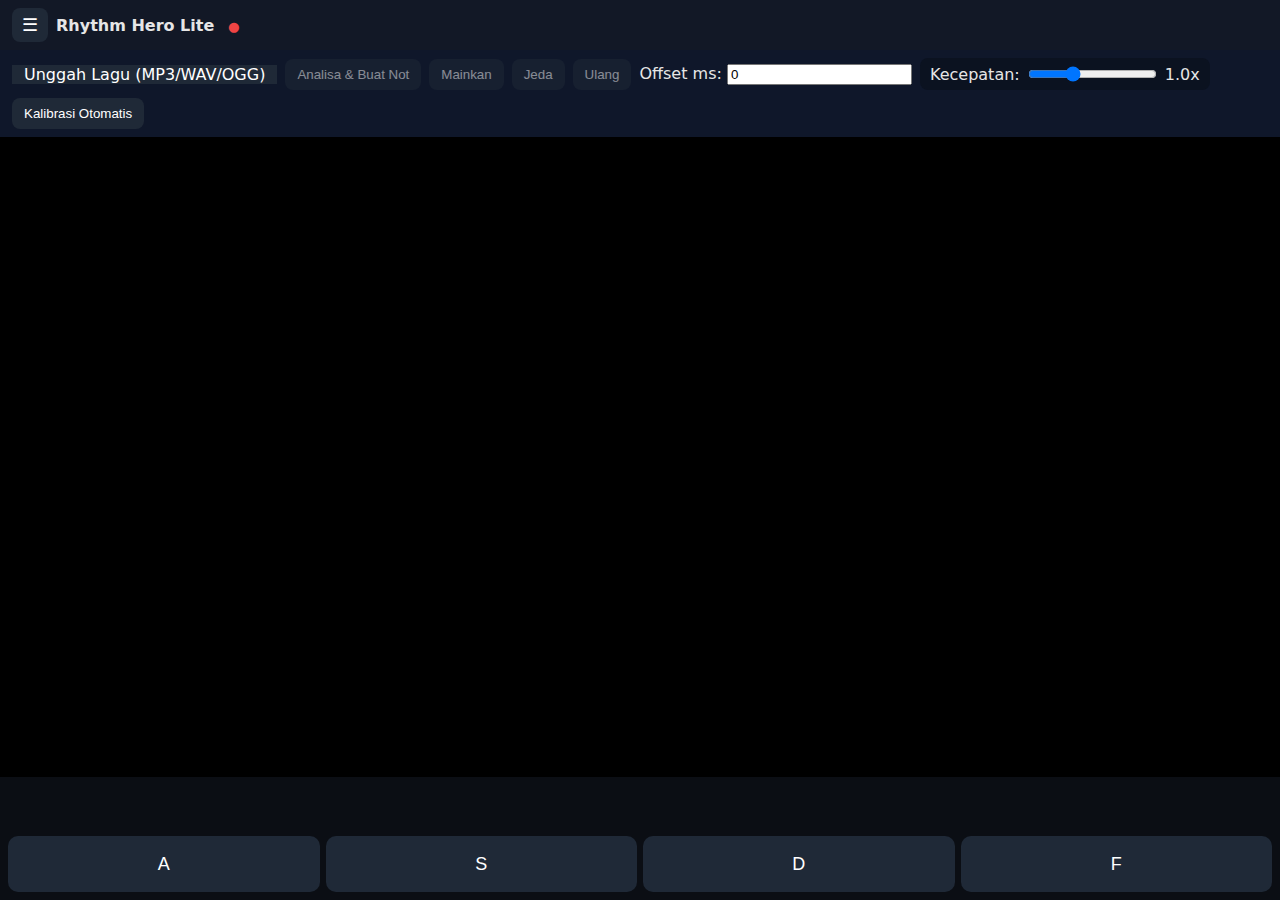
<file: index.html>
<!doctype html>
<html lang="id">
<head>
  <meta charset="utf-8">
  <meta name="viewport" content="width=device-width, initial-scale=1, user-scalable=no">
  <title>Rhythm Hero Lite</title>
  <link rel="manifest" href="manifest.json">
  <meta name="theme-color" content="#0b0e14">
  <link rel="stylesheet" href="style.css">
</head>
<body>
  <header id="topbar">
    <button id="togglePanel" aria-label="Toggle Panel">☰</button>
    <h1>Rhythm Hero Lite <small id="statusDot" class="st-bad">●</small><small id="fileName"></small></h1>
  </header>

  <section id="panel" class="open">
    <div class="controls">
      <label class="file">
        <input type="file" id="fileInput" accept=".mp3,.wav,.ogg,audio/mpeg,audio/*">
        <span>Unggah Lagu (MP3/WAV/OGG)</span>
      </label>
      <button id="analyzeBtn" disabled>Analisa & Buat Not</button>
      <button id="playBtn" disabled>Mainkan</button>
      <button id="pauseBtn" disabled>Jeda</button>
      <button id="restartBtn" disabled>Ulang</button>
      <label class="latency">
        Offset ms:
        <input type="number" id="latencyInput" value="0" step="5">
      </label>
      <label class="speed">
        Kecepatan:
        <input type="range" id="speedInput" min="0.6" max="1.8" step="0.05" value="1.0">
        <span id="speedVal">1.0x</span>
      </label>
      <button id="calibrateBtn">Kalibrasi Otomatis</button>
    </div>
  </section>

  <canvas id="game"></canvas>

  <div id="touchLanes">
    <button data-lane="0">A</button>
    <button data-lane="1">S</button>
    <button data-lane="2">D</button>
    <button data-lane="3">F</button>
  </div>

  <script>
    if ('serviceWorker' in navigator) {
      window.addEventListener('load', () => navigator.serviceWorker.register('sw.js'));
    }
  </script>
  <script src="main.js"></script>
</body>
</html>
</file>
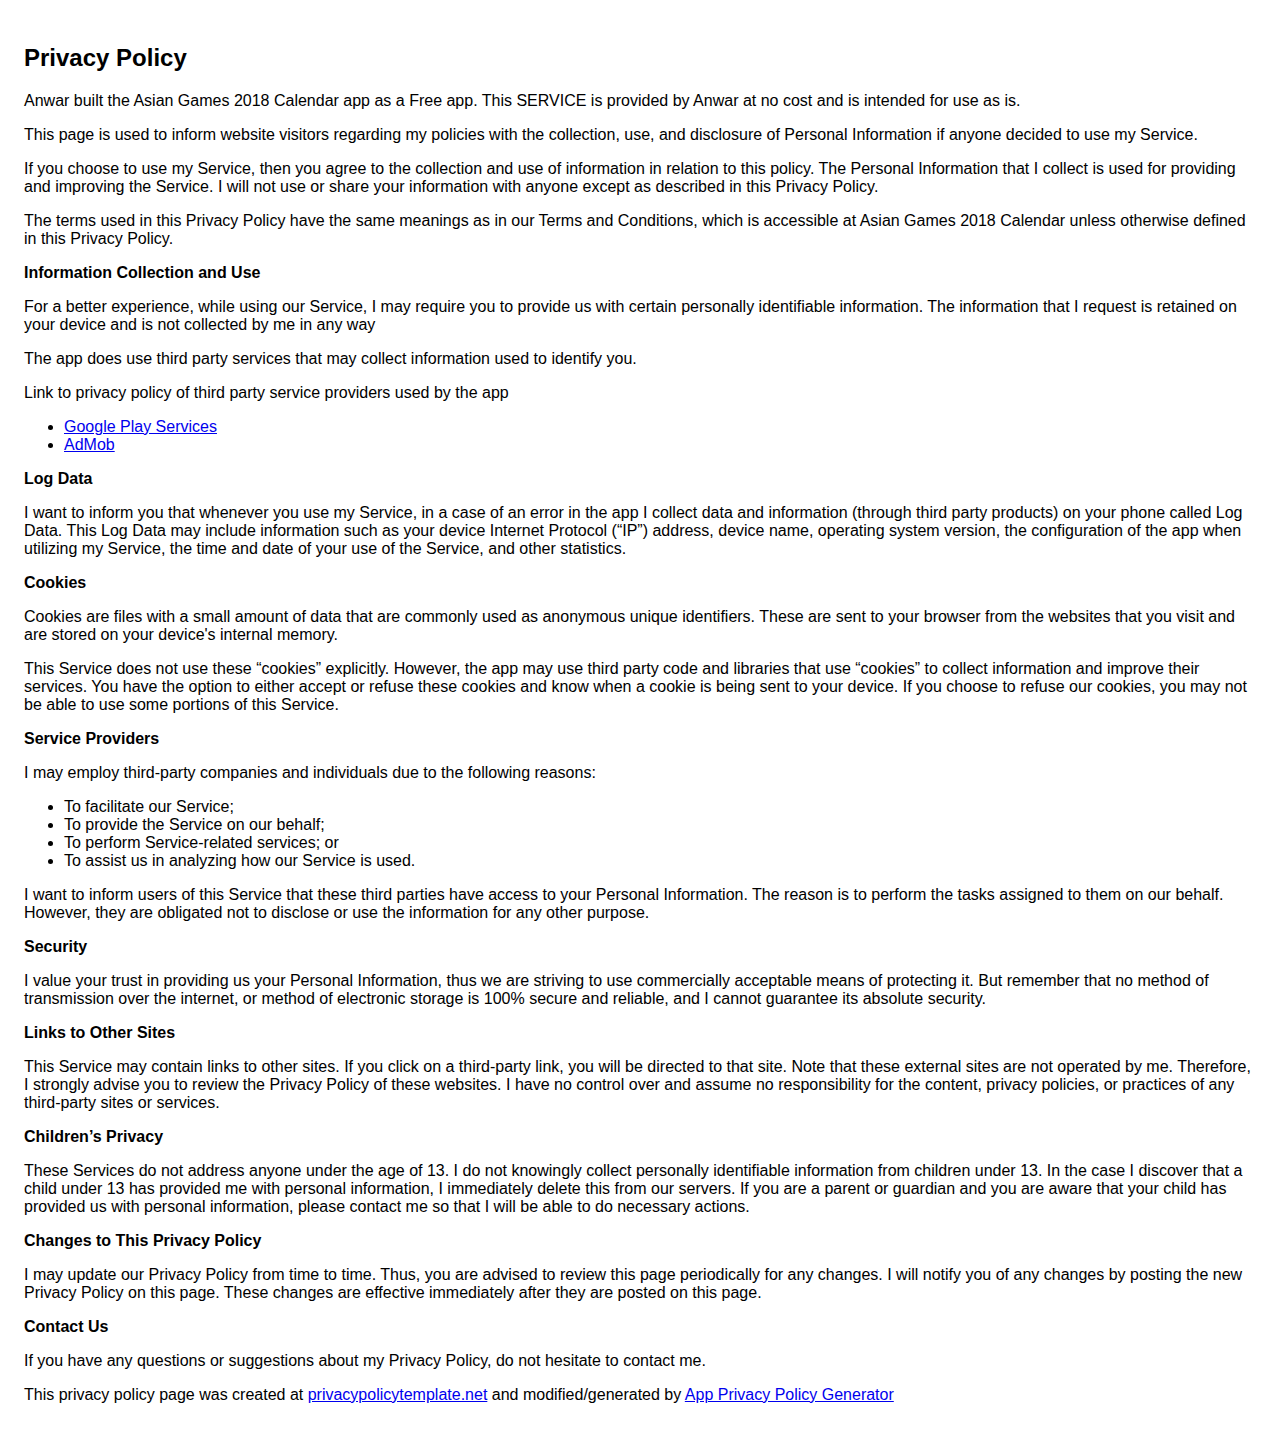
<file: asian-games-2018-calendar.html>
<!DOCTYPE html><html> <head> <meta charset="utf-8"> <meta name="viewport" content="width=device-width"> <title>Privacy Policy</title> <style>body{font-family: "Helvetica Neue", Helvetica, Arial, sans-serif; padding:1em;}</style></head> <body><h2>Privacy Policy</h2> <p> Anwar built the Asian Games 2018 Calendar app as a Free app. This SERVICE is provided by Anwar at no cost and is intended for use as is.
                  </p> <p>This page is used to inform website visitors regarding my policies with the collection, use, and
                    disclosure of Personal Information if anyone decided to use my Service.
                  </p> <p>If you choose to use my Service, then you agree to the collection and use of information in relation
                    to this policy. The Personal Information that I collect is used for providing and improving the
                    Service. I will not use or share your information with anyone except as described
                    in this Privacy Policy.
                  </p> <p>The terms used in this Privacy Policy have the same meanings as in our Terms and Conditions, which is accessible
                    at Asian Games 2018 Calendar unless otherwise defined in this Privacy Policy.
                  </p> <p><strong>Information Collection and Use</strong></p> <p>For a better experience, while using our Service, I may require you to provide us with certain
                    personally identifiable information. The information that I request is retained on your device and is not collected by me in any way
                  </p> <p>The app does use third party services that may collect information used to identify you.</p> <div><p>Link to privacy policy of third party service providers used by the app</p> <ul><li><a href="https://www.google.com/policies/privacy/" target="_blank">Google Play Services</a></li> <li><a href="https://support.google.com/admob/answer/6128543?hl=en" target="_blank">AdMob</a></li> <!----> <!----> <!----> <!----></ul></div> <p><strong>Log Data</strong></p> <p> I want to inform you that whenever you use my Service, in a case of an
                    error in the app I collect data and information (through third party products) on your phone
                    called Log Data. This Log Data may include information such as your device Internet Protocol (“IP”) address,
                    device name, operating system version, the configuration of the app when utilizing my Service,
                    the time and date of your use of the Service, and other statistics.
                  </p> <p><strong>Cookies</strong></p> <p>Cookies are files with a small amount of data that are commonly used as anonymous unique identifiers. These
                    are sent to your browser from the websites that you visit and are stored on your device's internal memory.
                  </p> <p>This Service does not use these “cookies” explicitly. However, the app may use third party code and libraries
                    that use “cookies” to collect information and improve their services. You have the option to either
                    accept or refuse these cookies and know when a cookie is being sent to your device. If you choose to
                    refuse our cookies, you may not be able to use some portions of this Service.
                  </p> <p><strong>Service Providers</strong></p> <p> I may employ third-party companies and individuals due to the following reasons:</p> <ul><li>To facilitate our Service;</li> <li>To provide the Service on our behalf;</li> <li>To perform Service-related services; or</li> <li>To assist us in analyzing how our Service is used.</li></ul> <p> I want to inform users of this Service that these third parties have access to your
                    Personal Information. The reason is to perform the tasks assigned to them on our behalf. However, they
                    are obligated not to disclose or use the information for any other purpose.
                  </p> <p><strong>Security</strong></p> <p> I value your trust in providing us your Personal Information, thus we are striving
                    to use commercially acceptable means of protecting it. But remember that no method of transmission over
                    the internet, or method of electronic storage is 100% secure and reliable, and I cannot guarantee
                    its absolute security.
                  </p> <p><strong>Links to Other Sites</strong></p> <p>This Service may contain links to other sites. If you click on a third-party link, you will be directed
                    to that site. Note that these external sites are not operated by me. Therefore, I strongly
                    advise you to review the Privacy Policy of these websites. I have no control over
                    and assume no responsibility for the content, privacy policies, or practices of any third-party sites
                    or services.
                  </p> <p><strong>Children’s Privacy</strong></p> <p>These Services do not address anyone under the age of 13. I do not knowingly collect
                    personally identifiable information from children under 13. In the case I discover that a child
                    under 13 has provided me with personal information, I immediately delete this from
                    our servers. If you are a parent or guardian and you are aware that your child has provided us with personal
                    information, please contact me so that I will be able to do necessary actions.
                  </p> <p><strong>Changes to This Privacy Policy</strong></p> <p> I may update our Privacy Policy from time to time. Thus, you are advised to review
                    this page periodically for any changes. I will notify you of any changes by posting
                    the new Privacy Policy on this page. These changes are effective immediately after they are posted on
                    this page.
                  </p> <p><strong>Contact Us</strong></p> <p>If you have any questions or suggestions about my Privacy Policy, do not hesitate to contact
                    me.
                  </p> <p>This privacy policy page was created at <a href="https://privacypolicytemplate.net" target="_blank">privacypolicytemplate.net</a>                    and modified/generated by <a href="https://app-privacy-policy-generator.firebaseapp.com/" target="_blank">App Privacy Policy Generator</a></p></body></html>
</file>
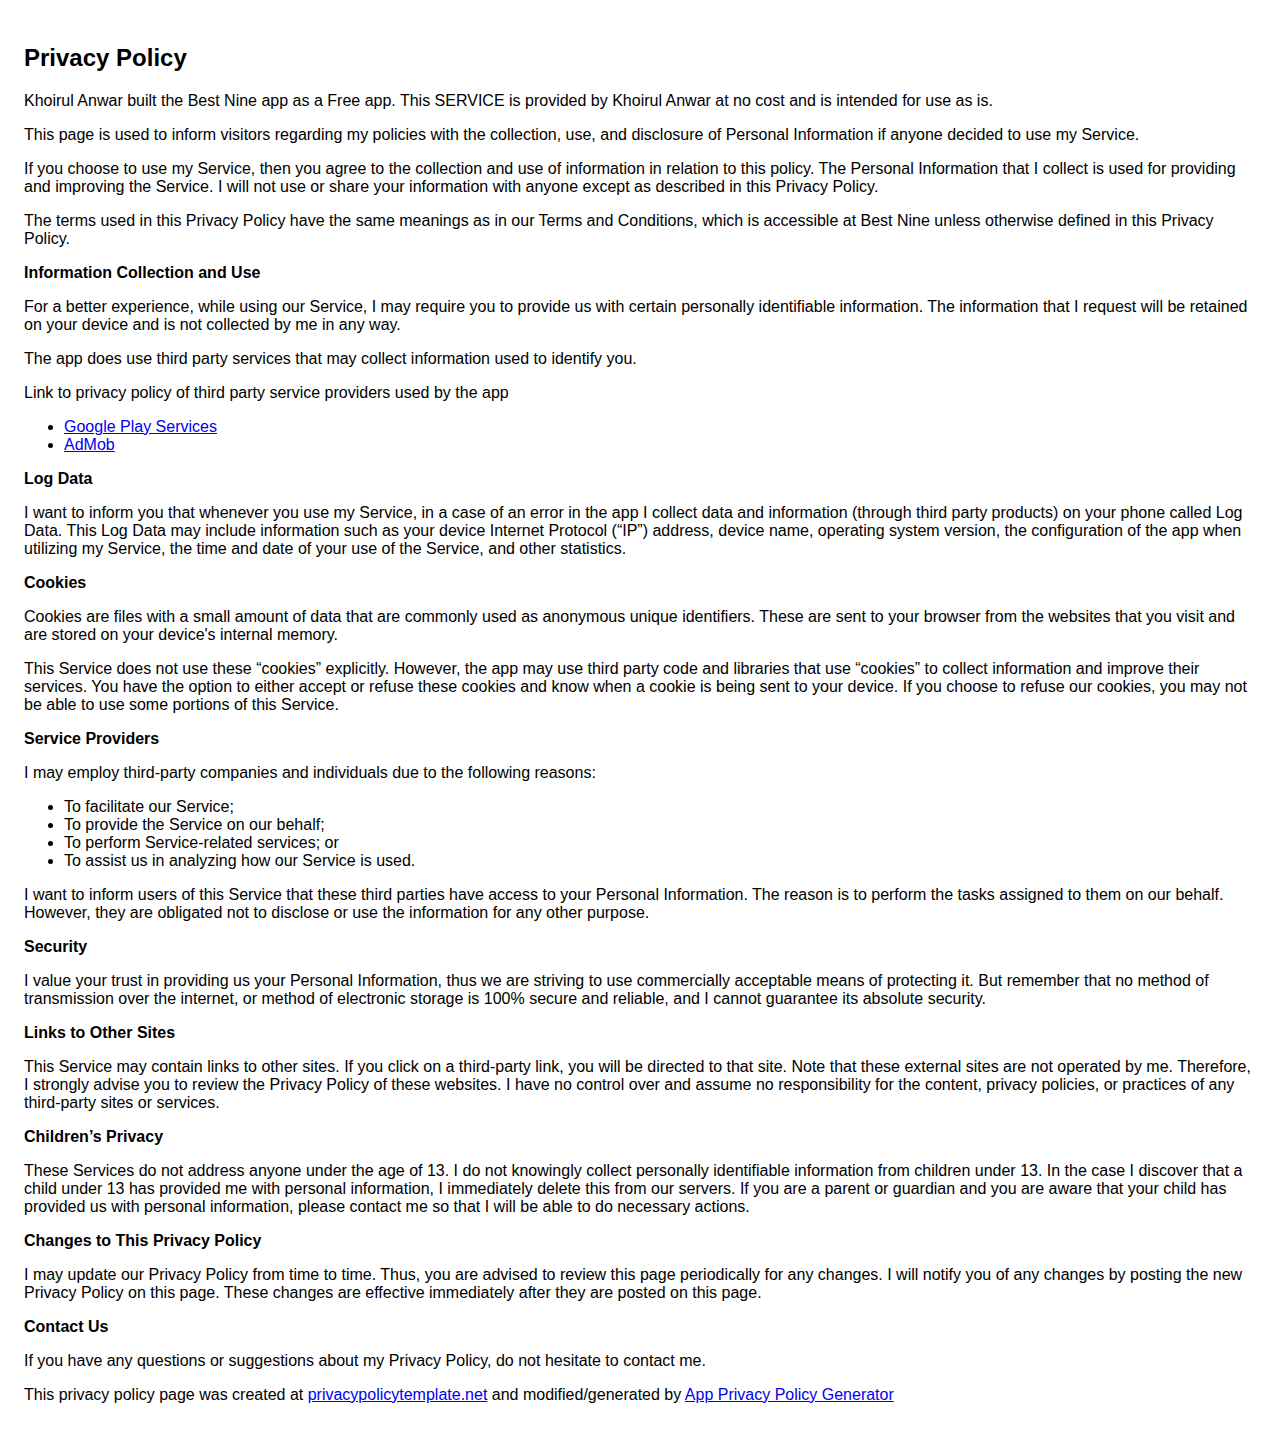
<file: best-nine.html>
<!DOCTYPE html>
    <html>
    <head>
      <meta charset='utf-8'>
      <meta name='viewport' content='width=device-width'>
      <title>Privacy Policy</title>
      <style> body { font-family: 'Helvetica Neue', Helvetica, Arial, sans-serif; padding:1em; } </style>
    </head>
    <body>
    <h2>Privacy Policy</h2> <p> Khoirul Anwar built the Best Nine app as a Free app. This SERVICE is provided by
                    Khoirul Anwar at no cost and is intended for use as is.
                  </p> <p>This page is used to inform visitors regarding my policies with the collection, use, and disclosure
                    of Personal Information if anyone decided to use my Service.
                  </p> <p>If you choose to use my Service, then you agree to the collection and use of information in
                    relation to this policy. The Personal Information that I collect is used for providing and improving
                    the Service. I will not use or share your information with anyone except as described
                    in this Privacy Policy.
                  </p> <p>The terms used in this Privacy Policy have the same meanings as in our Terms and Conditions, which is
                    accessible at Best Nine unless otherwise defined in this Privacy Policy.
                  </p> <p><strong>Information Collection and Use</strong></p> <p>For a better experience, while using our Service, I may require you to provide us with certain
                    personally identifiable information. The information that I request will be retained on your device and is not collected by me in any way.
                  </p> <p>The app does use third party services that may collect information used to identify you.</p> <div><p>Link to privacy policy of third party service providers used by the app</p> <ul><li><a href="https://www.google.com/policies/privacy/" target="_blank">Google Play Services</a></li><li><a href="https://support.google.com/admob/answer/6128543?hl=en" target="_blank">AdMob</a></li><!----><!----><!----><!----><!----><!----></ul></div> <p><strong>Log Data</strong></p> <p> I want to inform you that whenever you use my Service, in a case of
                    an error in the app I collect data and information (through third party products) on your phone
                    called Log Data. This Log Data may include information such as your device Internet Protocol (“IP”) address,
                    device name, operating system version, the configuration of the app when utilizing my Service,
                    the time and date of your use of the Service, and other statistics.
                  </p> <p><strong>Cookies</strong></p> <p>Cookies are files with a small amount of data that are commonly used as anonymous unique identifiers.
                    These are sent to your browser from the websites that you visit and are stored on your device's internal
                    memory.
                  </p> <p>This Service does not use these “cookies” explicitly. However, the app may use third party code and
                    libraries that use “cookies” to collect information and improve their services. You have the option to
                    either accept or refuse these cookies and know when a cookie is being sent to your device. If you choose
                    to refuse our cookies, you may not be able to use some portions of this Service.
                  </p> <p><strong>Service Providers</strong></p> <p> I may employ third-party companies and individuals due to the following reasons:</p> <ul><li>To facilitate our Service;</li> <li>To provide the Service on our behalf;</li> <li>To perform Service-related services; or</li> <li>To assist us in analyzing how our Service is used.</li></ul> <p> I want to inform users of this Service that these third parties have access to
                    your Personal Information. The reason is to perform the tasks assigned to them on our behalf. However,
                    they are obligated not to disclose or use the information for any other purpose.
                  </p> <p><strong>Security</strong></p> <p> I value your trust in providing us your Personal Information, thus we are striving
                    to use commercially acceptable means of protecting it. But remember that no method of transmission over
                    the internet, or method of electronic storage is 100% secure and reliable, and I cannot guarantee
                    its absolute security.
                  </p> <p><strong>Links to Other Sites</strong></p> <p>This Service may contain links to other sites. If you click on a third-party link, you will be directed
                    to that site. Note that these external sites are not operated by me. Therefore, I strongly
                    advise you to review the Privacy Policy of these websites. I have no control over
                    and assume no responsibility for the content, privacy policies, or practices of any third-party sites
                    or services.
                  </p> <p><strong>Children’s Privacy</strong></p> <p>These Services do not address anyone under the age of 13. I do not knowingly collect
                    personally identifiable information from children under 13. In the case I discover that a child
                    under 13 has provided me with personal information, I immediately delete this from
                    our servers. If you are a parent or guardian and you are aware that your child has provided us with personal
                    information, please contact me so that I will be able to do necessary actions.
                  </p> <p><strong>Changes to This Privacy Policy</strong></p> <p> I may update our Privacy Policy from time to time. Thus, you are advised to review
                    this page periodically for any changes. I will notify you of any changes by posting
                    the new Privacy Policy on this page. These changes are effective immediately after they are posted on
                    this page.
                  </p> <p><strong>Contact Us</strong></p> <p>If you have any questions or suggestions about my Privacy Policy, do not hesitate to contact
                    me.
                  </p> <p>This privacy policy page was created at <a href="https://privacypolicytemplate.net" target="_blank">privacypolicytemplate.net</a>
                    and modified/generated by <a href="https://app-privacy-policy-generator.firebaseapp.com/" target="_blank">App
                      Privacy Policy Generator</a></p>
    </body>
    </html>
</file>
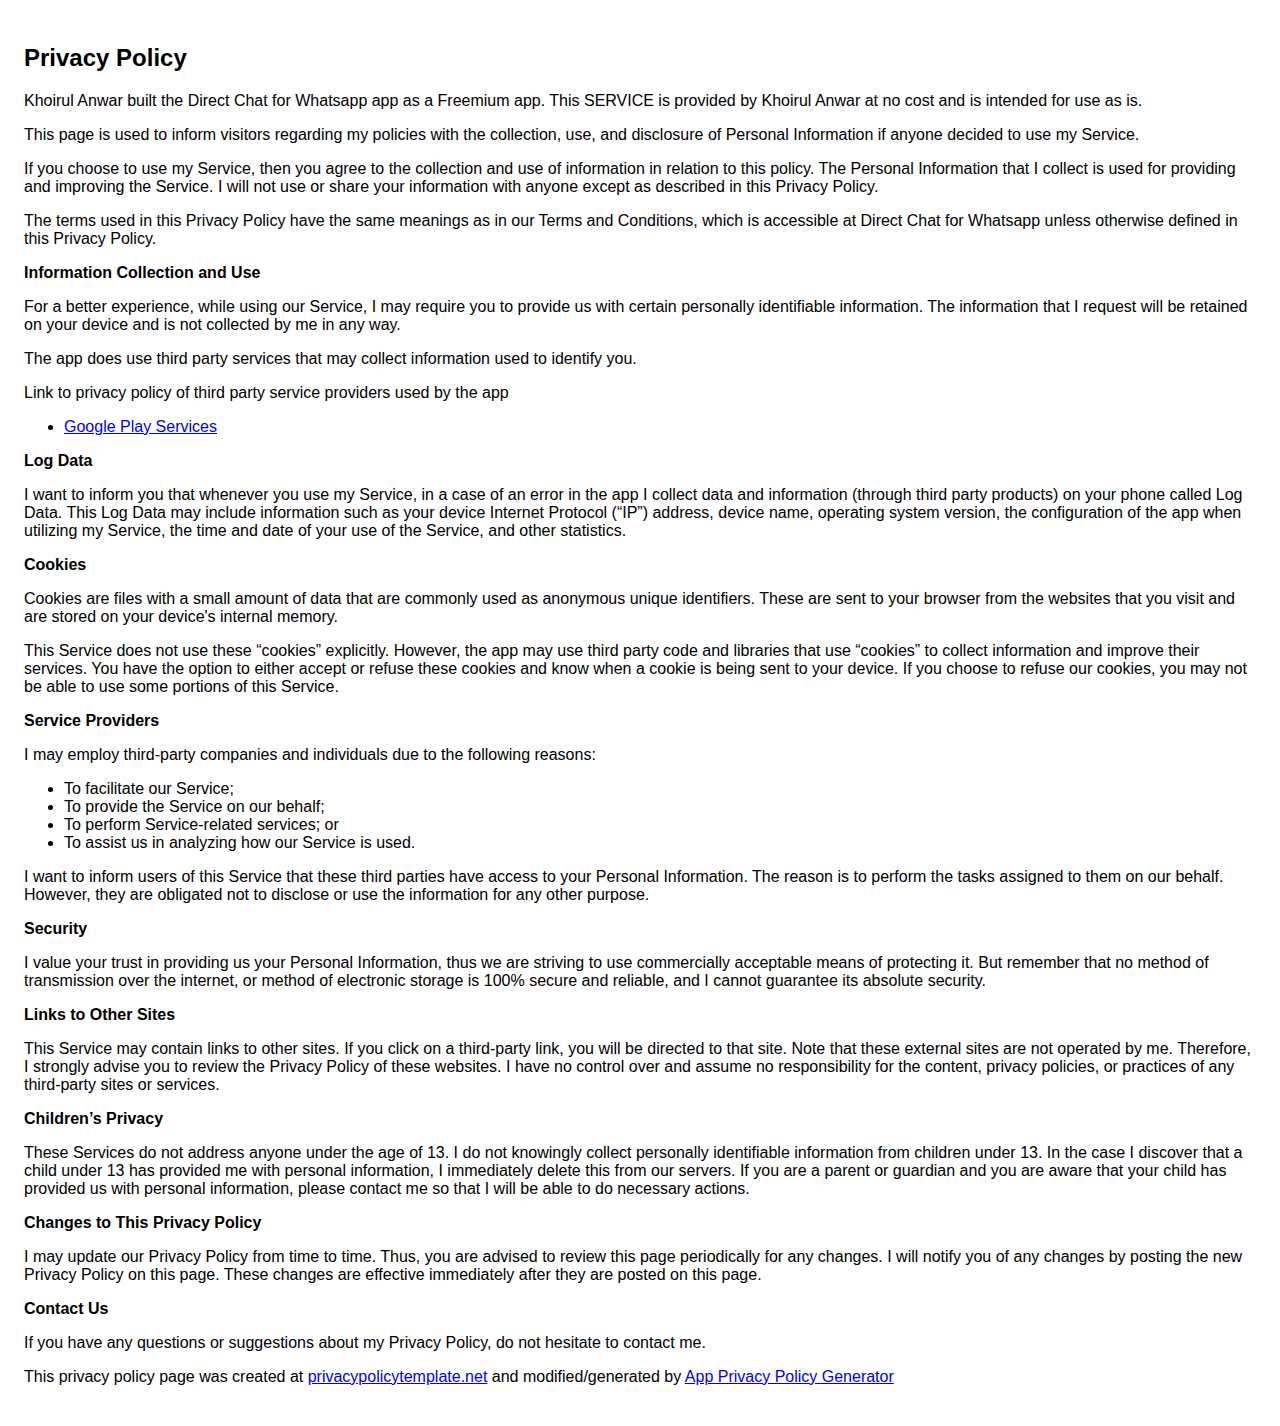
<file: direct-phone-chat-for-whatsapp.html>
<!DOCTYPE html>
    <html>
    <head>
      <meta charset='utf-8'>
      <meta name='viewport' content='width=device-width'>
      <title>Privacy Policy</title>
      <style> body { font-family: 'Helvetica Neue', Helvetica, Arial, sans-serif; padding:1em; } </style>
    </head>
    <body>
    <h2>Privacy Policy</h2> <p> Khoirul Anwar built the Direct Chat for Whatsapp app as a Freemium app. This SERVICE is provided by
                    Khoirul Anwar at no cost and is intended for use as is.
                  </p> <p>This page is used to inform visitors regarding my policies with the collection, use, and disclosure
                    of Personal Information if anyone decided to use my Service.
                  </p> <p>If you choose to use my Service, then you agree to the collection and use of information in
                    relation to this policy. The Personal Information that I collect is used for providing and improving
                    the Service. I will not use or share your information with anyone except as described
                    in this Privacy Policy.
                  </p> <p>The terms used in this Privacy Policy have the same meanings as in our Terms and Conditions, which is
                    accessible at Direct Chat for Whatsapp unless otherwise defined in this Privacy Policy.
                  </p> <p><strong>Information Collection and Use</strong></p> <p>For a better experience, while using our Service, I may require you to provide us with certain
                    personally identifiable information. The information that I request will be retained on your device and is not collected by me in any way.
                  </p> <p>The app does use third party services that may collect information used to identify you.</p> <div><p>Link to privacy policy of third party service providers used by the app</p> <ul><li><a href="https://www.google.com/policies/privacy/" target="_blank">Google Play Services</a></li><!----><!----><!----><!----><!----><!----><!----></ul></div> <p><strong>Log Data</strong></p> <p> I want to inform you that whenever you use my Service, in a case of
                    an error in the app I collect data and information (through third party products) on your phone
                    called Log Data. This Log Data may include information such as your device Internet Protocol (“IP”) address,
                    device name, operating system version, the configuration of the app when utilizing my Service,
                    the time and date of your use of the Service, and other statistics.
                  </p> <p><strong>Cookies</strong></p> <p>Cookies are files with a small amount of data that are commonly used as anonymous unique identifiers.
                    These are sent to your browser from the websites that you visit and are stored on your device's internal
                    memory.
                  </p> <p>This Service does not use these “cookies” explicitly. However, the app may use third party code and
                    libraries that use “cookies” to collect information and improve their services. You have the option to
                    either accept or refuse these cookies and know when a cookie is being sent to your device. If you choose
                    to refuse our cookies, you may not be able to use some portions of this Service.
                  </p> <p><strong>Service Providers</strong></p> <p> I may employ third-party companies and individuals due to the following reasons:</p> <ul><li>To facilitate our Service;</li> <li>To provide the Service on our behalf;</li> <li>To perform Service-related services; or</li> <li>To assist us in analyzing how our Service is used.</li></ul> <p> I want to inform users of this Service that these third parties have access to
                    your Personal Information. The reason is to perform the tasks assigned to them on our behalf. However,
                    they are obligated not to disclose or use the information for any other purpose.
                  </p> <p><strong>Security</strong></p> <p> I value your trust in providing us your Personal Information, thus we are striving
                    to use commercially acceptable means of protecting it. But remember that no method of transmission over
                    the internet, or method of electronic storage is 100% secure and reliable, and I cannot guarantee
                    its absolute security.
                  </p> <p><strong>Links to Other Sites</strong></p> <p>This Service may contain links to other sites. If you click on a third-party link, you will be directed
                    to that site. Note that these external sites are not operated by me. Therefore, I strongly
                    advise you to review the Privacy Policy of these websites. I have no control over
                    and assume no responsibility for the content, privacy policies, or practices of any third-party sites
                    or services.
                  </p> <p><strong>Children’s Privacy</strong></p> <p>These Services do not address anyone under the age of 13. I do not knowingly collect
                    personally identifiable information from children under 13. In the case I discover that a child
                    under 13 has provided me with personal information, I immediately delete this from
                    our servers. If you are a parent or guardian and you are aware that your child has provided us with personal
                    information, please contact me so that I will be able to do necessary actions.
                  </p> <p><strong>Changes to This Privacy Policy</strong></p> <p> I may update our Privacy Policy from time to time. Thus, you are advised to review
                    this page periodically for any changes. I will notify you of any changes by posting
                    the new Privacy Policy on this page. These changes are effective immediately after they are posted on
                    this page.
                  </p> <p><strong>Contact Us</strong></p> <p>If you have any questions or suggestions about my Privacy Policy, do not hesitate to contact
                    me.
                  </p> <p>This privacy policy page was created at <a href="https://privacypolicytemplate.net" target="_blank">privacypolicytemplate.net</a>
                    and modified/generated by <a href="https://app-privacy-policy-generator.firebaseapp.com/" target="_blank">App
                      Privacy Policy Generator</a></p>
    </body>
    </html>
</file>
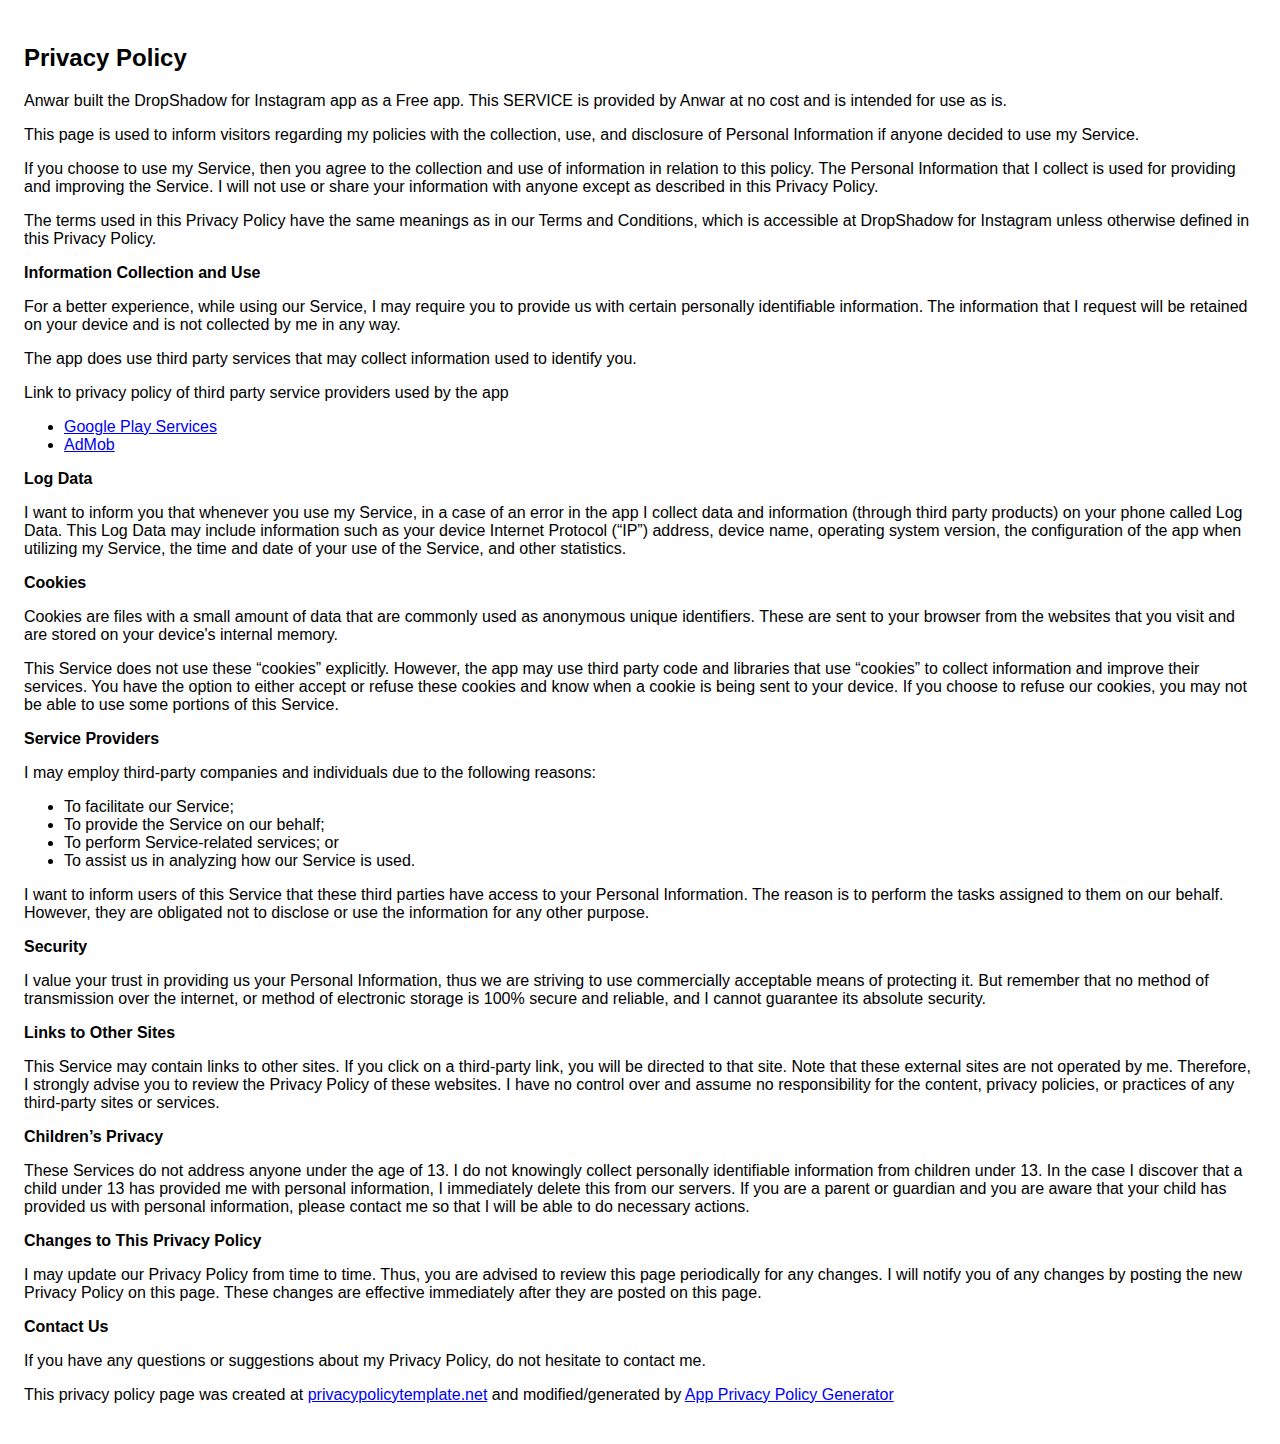
<file: dropshadow-for-instagram.html>
<!DOCTYPE html><html> <head> <meta charset="utf-8"> <meta name="viewport" content="width=device-width"> <title>Privacy Policy</title> <style>body{font-family: "Helvetica Neue", Helvetica, Arial, sans-serif; padding:1em;}</style></head> <body><h2>Privacy Policy</h2> <p> Anwar built the DropShadow for Instagram app as a Free app. This SERVICE is provided by Anwar at no cost and is intended for use as is.
                  </p> <p>This page is used to inform visitors regarding my policies with the collection, use, and
                    disclosure of Personal Information if anyone decided to use my Service.
                  </p> <p>If you choose to use my Service, then you agree to the collection and use of information in relation
                    to this policy. The Personal Information that I collect is used for providing and improving the
                    Service. I will not use or share your information with anyone except as described
                    in this Privacy Policy.
                  </p> <p>The terms used in this Privacy Policy have the same meanings as in our Terms and Conditions, which is accessible
                    at DropShadow for Instagram unless otherwise defined in this Privacy Policy.
                  </p> <p><strong>Information Collection and Use</strong></p> <p>For a better experience, while using our Service, I may require you to provide us with certain
                    personally identifiable information. The information that I request will be retained on your device and is not collected by me in any way.
                  </p> <p>The app does use third party services that may collect information used to identify you.</p> <div><p>Link to privacy policy of third party service providers used by the app</p> <ul><li><a href="https://www.google.com/policies/privacy/" target="_blank">Google Play Services</a></li> <li><a href="https://support.google.com/admob/answer/6128543?hl=en" target="_blank">AdMob</a></li> <!----> <!----> <!----> <!----></ul></div> <p><strong>Log Data</strong></p> <p> I want to inform you that whenever you use my Service, in a case of an
                    error in the app I collect data and information (through third party products) on your phone
                    called Log Data. This Log Data may include information such as your device Internet Protocol (“IP”) address,
                    device name, operating system version, the configuration of the app when utilizing my Service,
                    the time and date of your use of the Service, and other statistics.
                  </p> <p><strong>Cookies</strong></p> <p>Cookies are files with a small amount of data that are commonly used as anonymous unique identifiers. These
                    are sent to your browser from the websites that you visit and are stored on your device's internal memory.
                  </p> <p>This Service does not use these “cookies” explicitly. However, the app may use third party code and libraries
                    that use “cookies” to collect information and improve their services. You have the option to either
                    accept or refuse these cookies and know when a cookie is being sent to your device. If you choose to
                    refuse our cookies, you may not be able to use some portions of this Service.
                  </p> <p><strong>Service Providers</strong></p> <p> I may employ third-party companies and individuals due to the following reasons:</p> <ul><li>To facilitate our Service;</li> <li>To provide the Service on our behalf;</li> <li>To perform Service-related services; or</li> <li>To assist us in analyzing how our Service is used.</li></ul> <p> I want to inform users of this Service that these third parties have access to your
                    Personal Information. The reason is to perform the tasks assigned to them on our behalf. However, they
                    are obligated not to disclose or use the information for any other purpose.
                  </p> <p><strong>Security</strong></p> <p> I value your trust in providing us your Personal Information, thus we are striving
                    to use commercially acceptable means of protecting it. But remember that no method of transmission over
                    the internet, or method of electronic storage is 100% secure and reliable, and I cannot guarantee
                    its absolute security.
                  </p> <p><strong>Links to Other Sites</strong></p> <p>This Service may contain links to other sites. If you click on a third-party link, you will be directed
                    to that site. Note that these external sites are not operated by me. Therefore, I strongly
                    advise you to review the Privacy Policy of these websites. I have no control over
                    and assume no responsibility for the content, privacy policies, or practices of any third-party sites
                    or services.
                  </p> <p><strong>Children’s Privacy</strong></p> <p>These Services do not address anyone under the age of 13. I do not knowingly collect
                    personally identifiable information from children under 13. In the case I discover that a child
                    under 13 has provided me with personal information, I immediately delete this from
                    our servers. If you are a parent or guardian and you are aware that your child has provided us with personal
                    information, please contact me so that I will be able to do necessary actions.
                  </p> <p><strong>Changes to This Privacy Policy</strong></p> <p> I may update our Privacy Policy from time to time. Thus, you are advised to review
                    this page periodically for any changes. I will notify you of any changes by posting
                    the new Privacy Policy on this page. These changes are effective immediately after they are posted on
                    this page.
                  </p> <p><strong>Contact Us</strong></p> <p>If you have any questions or suggestions about my Privacy Policy, do not hesitate to contact
                    me.
                  </p> <p>This privacy policy page was created at <a href="https://privacypolicytemplate.net" target="_blank">privacypolicytemplate.net</a>                    and modified/generated by <a href="https://app-privacy-policy-generator.firebaseapp.com/" target="_blank">App Privacy Policy Generator</a></p></body></html>
</file>
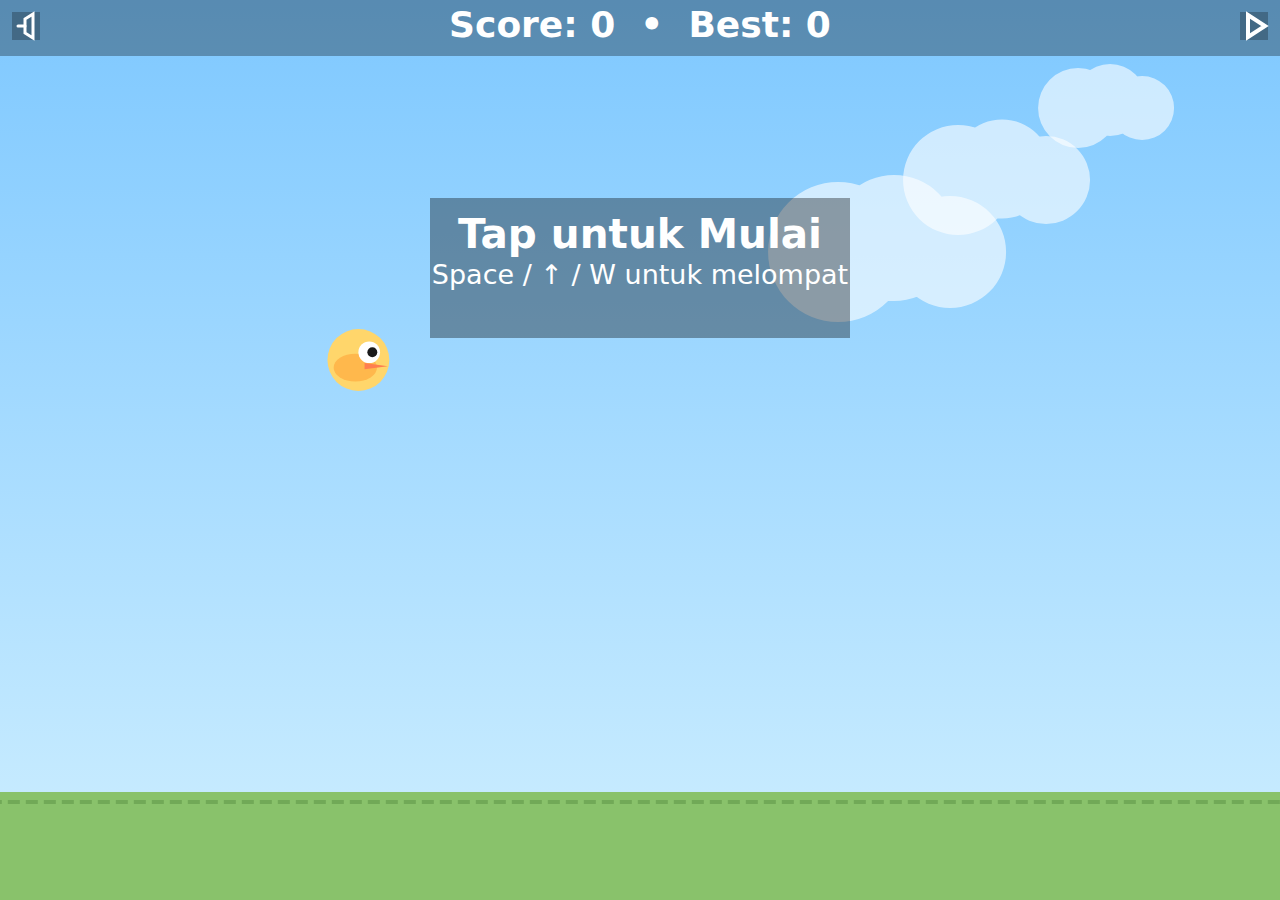
<file: flappy.html>
<!doctype html>
<html lang="id">
<head>
  <meta charset="utf-8" />
  <meta name="viewport" content="width=device-width, initial-scale=1, user-scalable=no" />
  <title>Flappy Proto — HTML5</title>
  <style>
    :root { color-scheme: light dark; }
    html, body { height: 100%; margin: 0; }
    body {
      background: linear-gradient(180deg, #7ec8ff 0%, #cfefff 100%);
      overflow: hidden; /* cegah scroll di mobile */
      font-family: system-ui, -apple-system, Segoe UI, Roboto, Arial, sans-serif;
    }
    #wrap {
      width: 100vw; height: 100vh;
    }
    canvas {
      width: 100vw; height: 100vh; display: block;
      touch-action: manipulation; /* kurangi delay tap */
      image-rendering: optimizeSpeed;
      -webkit-tap-highlight-color: transparent;
    }
    .sr { position: absolute; left: -9999px; width: 1px; height: 1px; overflow: hidden; }
  </style>
</head>
<body>
  <div id="wrap" aria-label="Permainan mirip Flappy Bird, ketuk untuk melompat">
    <canvas id="game" role="img" aria-label="Kanvas permainan"></canvas>
    <div class="sr" aria-live="polite" id="sr-status">Tap untuk mulai</div>
  </div>

  <script>
  (() => {
    const canvas = document.getElementById('game');
    const ctx = canvas.getContext('2d', { alpha: false, desynchronized: true });
    const sr = document.getElementById('sr-status');

    // ---------- Responsive + HiDPI ----------
    let DPR = Math.max(1, Math.min(3, window.devicePixelRatio || 1)); // clamp DPR agar stabil
    let W = 0, H = 0;         // ukuran logis (px) setelah dibagi DPR
    let lastT = 0, acc = 0;
    let running = true;

    function resize() {
      DPR = Math.max(1, Math.min(3, window.devicePixelRatio || 1));
      const cssW = window.innerWidth;
      const cssH = window.innerHeight;
      canvas.width = Math.floor(cssW * DPR);
      canvas.height = Math.floor(cssH * DPR);
      W = canvas.width / DPR;
      H = canvas.height / DPR;
      ctx.setTransform(1,0,0,1,0,0);
      ctx.scale(DPR, DPR);
      // Sesuaikan parameter permainan terhadap tinggi layar
      tuneToScreen();
    }
    window.addEventListener('resize', resize);
    window.addEventListener('orientationchange', resize);

    // ---------- Audio SFX minimal (WebAudio) ----------
    class SFX {
      constructor(){
        const AC = window.AudioContext || window.webkitAudioContext;
        this.ctx = AC ? new AC() : null;
        this.enabled = !!this.ctx;
        this.unlocked = false;
        this.muted = false;

        const unlock = () => {
          if (!this.enabled) return;
          if (this.ctx.state === 'suspended') this.ctx.resume();
          this.unlocked = true;
          window.removeEventListener('pointerdown', unlock);
          window.removeEventListener('keydown', unlock);
        };
        window.addEventListener('pointerdown', unlock, { once:true });
        window.addEventListener('keydown', unlock, { once:true });
      }
      beep(type='sine', freq=800, dur=0.06, vol=0.08) {
        if (!this.enabled || !this.unlocked || this.muted) return;
        const now = this.ctx.currentTime;
        const o = this.ctx.createOscillator();
        const g = this.ctx.createGain();
        o.type = type; o.frequency.value = freq;
        g.gain.setValueAtTime(vol, now);
        g.gain.exponentialRampToValueAtTime(0.0001, now + dur);
        o.connect(g).connect(this.ctx.destination);
        o.start(now); o.stop(now + dur);
      }
      flap(){ this.beep('square', 1000, 0.05, 0.06); }
      score(){ this.beep('triangle', 1400, 0.07, 0.05); }
      hit(){ this.beep('sawtooth', 160, 0.18, 0.08); }
    }
    const sfx = new SFX();

    // ---------- Game State ----------
    const STATE = { READY:0, PLAY:1, PAUSE:2, OVER:3 };
    let state = STATE.READY;

    // Parameter yang diskalakan terhadap layar (diset di tuneToScreen)
    let GRAV = 1600;         // px/s^2
    let JUMP = 420;          // px/s
    let PIPE_SPEED = 160;    // px/s
    let PIPE_GAP = 180;      // px
    let PIPE_W = 68;         // px
    let PIPE_SPACING = 260;  // px antara pipa
    let GROUND_H = 0;        // tinggi tanah
    let BIRD_R = 16;         // radius burung

    function tuneToScreen() {
      // Skala relatif tinggi 640px sebagai baseline
      const s = H / 640;
      GRAV = 1800 * s;
      JUMP = 460 * s;
      PIPE_SPEED = Math.max(120, 180 * s);
      PIPE_GAP = Math.max(130 * s, Math.min(240 * s, H * 0.30));
      PIPE_W = Math.max(50, 70 * s);
      PIPE_SPACING = Math.max(220 * s, 0.55 * W);
      GROUND_H = Math.max(48 * s, 0.12 * H);
      BIRD_R = Math.max(13 * s, Math.min(22 * s, H * 0.035));
    }

    // Entities
    const bird = {
      x: 0, y: 0, vy: 0, r: BIRD_R, rot: 0,
      reset() {
        this.x = Math.max(60, W * 0.28);
        this.y = Math.max(120, H * 0.4);
        this.vy = 0; this.rot = 0; this.r = BIRD_R;
      }
    };

    let pipes = []; // {x, topH, passed}
    let score = 0;
    let best = 0;
    try {
      best = +localStorage.getItem('flappy_proto_best') || 0;
    } catch(_) {}

    function resetGame() {
      score = 0; pipes = [];
      spawnPipe(W + 100); // awal ada 1 pipa di depan
      bird.reset();
      state = STATE.READY;
      sr.textContent = 'Tap untuk mulai. Tekan Space/↑/W untuk melompat.';
    }

    function startGame() {
      if (state === STATE.READY || state === STATE.OVER) {
        // kalau OVER -> start baru
        if (state === STATE.OVER) resetGame();
        state = STATE.PLAY;
        sr.textContent = 'Bermain. Tekan P untuk jeda.';
      }
    }

    function gameOver() {
      state = STATE.OVER;
      sfx.hit();
      if (score > best) {
        best = score;
        try { localStorage.setItem('flappy_proto_best', String(best)); } catch(_) {}
      }
      sr.textContent = `Game over. Skor ${score}. Tap untuk main lagi.`;
    }

    function togglePause() {
      if (state === STATE.PLAY) {
        state = STATE.PAUSE; sr.textContent = 'Jeda. Tekan P atau tap untuk lanjut.';
      } else if (state === STATE.PAUSE) {
        state = STATE.PLAY; sr.textContent = 'Lanjut bermain.';
      }
    }

    // Pipes
    function spawnPipe(x) {
      const minTop = Math.max(20, H * 0.08);
      const maxTop = H - GROUND_H - PIPE_GAP - Math.max(20, H * 0.08);
      const topH = minTop + Math.random() * (maxTop - minTop);
      pipes.push({ x, topH, passed:false });
    }

    // ---------- Input ----------
    function onPress(e) {
      e && e.preventDefault && e.preventDefault();
      if (state === STATE.READY) {
        startGame();
        // lakukan flap pertama agar responsif
        bird.vy = -JUMP;
        sfx.flap();
      } else if (state === STATE.PLAY) {
        bird.vy = -JUMP;
        sfx.flap();
      } else if (state === STATE.PAUSE) {
        togglePause();
      } else if (state === STATE.OVER) {
        resetGame();
        startGame();
      }
    }

    window.addEventListener('pointerdown', onPress, { passive:false });
    window.addEventListener('keydown', (e) => {
      // Cegah scroll dengan Space/ArrowUp di browser
      if (['Space','ArrowUp'].includes(e.code)) e.preventDefault();
      const k = e.key.toLowerCase();
      if (k === ' ' || k === 'arrowup' || k === 'w') onPress(e);
      else if (k === 'p') togglePause();
      else if (k === 'm') { sfx.muted = !sfx.muted; }
      else if (k === 'r') { resetGame(); }
    }, { passive:false });

    // Auto-pause saat tab disembunyikan
    document.addEventListener('visibilitychange', () => {
      if (document.hidden && state === STATE.PLAY) state = STATE.PAUSE;
    });

    // ---------- Loop ----------
    function update(dt) {
      // Bird physics
      bird.vy += GRAV * dt;
      bird.y  += bird.vy * dt;
      // Rotasi untuk efek visual
      bird.rot = Math.max(-0.5, Math.min(1.2, bird.vy / (JUMP * 1.2)));

      // Boundaries
      if (bird.y < bird.r) { bird.y = bird.r; bird.vy = 0; }
      if (bird.y > H - GROUND_H - bird.r) {
        bird.y = H - GROUND_H - bird.r;
        gameOver();
      }

      // Pipes movement & spawn
      if (pipes.length === 0) spawnPipe(W + 100);
      const lastX = pipes[pipes.length - 1].x;
      if (lastX < W - PIPE_SPACING) spawnPipe(W + 40);

      for (let i = 0; i < pipes.length; i++) {
        pipes[i].x -= PIPE_SPEED * dt;
      }
      // remove pipes yang keluar layar
      while (pipes.length && pipes[0].x + PIPE_W < -10) pipes.shift();

      // Scoring + collision
      for (const p of pipes) {
        const bx1 = bird.x - bird.r;
        const bx2 = bird.x + bird.r;
        const by1 = bird.y - bird.r;
        const by2 = bird.y + bird.r;

        const px1 = p.x, px2 = p.x + PIPE_W;
        const gapY1 = p.topH;
        const gapY2 = p.topH + PIPE_GAP;

        // Sudah lewat pipa?
        if (!p.passed && px2 < bird.x) {
          p.passed = true; score++; sfx.score();
        }

        // Benturan: jika bird masuk area pipa secara horizontal
        if (bx2 > px1 && bx1 < px2) {
          // kena bagian atas
          if (by1 < gapY1 || by2 > gapY2) {
            gameOver(); break;
          }
        }
      }
    }

    function drawBackground() {
      // langit
      const grd = ctx.createLinearGradient(0,0,0,H);
      grd.addColorStop(0, '#7ec8ff');
      grd.addColorStop(1, '#cfefff');
      ctx.fillStyle = grd;
      ctx.fillRect(0,0,W,H);

      // awan sederhana (parallax)
      const t = performance.now() * 0.00005;
      ctx.globalAlpha = 0.6;
      for (let i=0;i<3;i++){
        const y = H*0.12 + i*H*0.08;
        const x = (W - ((t*50 + i*120) % (W+200))) - 200;
        drawCloud(x, y, 40 + i*15);
      }
      ctx.globalAlpha = 1;
    }

    function drawCloud(x, y, r) {
      ctx.fillStyle = '#ffffff';
      ctx.beginPath();
      ctx.arc(x, y, r, 0, Math.PI*2);
      ctx.arc(x+r*0.8, y-r*0.2, r*0.9, 0, Math.PI*2);
      ctx.arc(x+r*1.6, y, r*0.8, 0, Math.PI*2);
      ctx.fill();
    }

    function drawGround() {
      // tanah
      ctx.fillStyle = '#89c26b';
      ctx.fillRect(0, H - GROUND_H, W, GROUND_H);
      // garis-garis
      ctx.fillStyle = '#71a957';
      for (let i=0;i<W/18;i++){
        ctx.fillRect((i*18 - (performance.now()*0.06)%18), H - GROUND_H + 8, 12, 4);
      }
    }

    function drawPipes() {
      for (const p of pipes) {
        // pipa atas
        ctx.fillStyle = '#52c234';
        ctx.fillRect(p.x, 0, PIPE_W, p.topH);
        // lip pipa
        ctx.fillStyle = '#3aa62b';
        ctx.fillRect(p.x - 2, p.topH - 18, PIPE_W + 4, 18);

        // pipa bawah
        const bottomY = p.topH + PIPE_GAP;
        ctx.fillStyle = '#52c234';
        ctx.fillRect(p.x, bottomY, PIPE_W, H - GROUND_H - bottomY);
        // lip pipa
        ctx.fillStyle = '#3aa62b';
        ctx.fillRect(p.x - 2, bottomY, PIPE_W + 4, 18);
      }
    }

    function drawBird() {
      const { x, y, r } = bird;
      ctx.save();
      ctx.translate(x, y);
      ctx.rotate(bird.rot);

      // tubuh
      ctx.fillStyle = '#ffd66b';
      ctx.beginPath();
      ctx.arc(0, 0, r, 0, Math.PI*2);
      ctx.fill();

      // sayap (flap kecil)
      const wingT = performance.now() * 0.01;
      const wingY = Math.sin(wingT) * (r*0.25);
      ctx.fillStyle = '#ffb84c';
      ctx.beginPath();
      ctx.ellipse(-r*0.1, wingY, r*0.7, r*0.45, 0, 0, Math.PI*2);
      ctx.fill();

      // mata
      ctx.fillStyle = '#ffffff';
      ctx.beginPath();
      ctx.arc(r*0.35, -r*0.25, r*0.35, 0, Math.PI*2);
      ctx.fill();
      ctx.fillStyle = '#1a1a1a';
      ctx.beginPath();
      ctx.arc(r*0.45, -r*0.25, r*0.16, 0, Math.PI*2);
      ctx.fill();

      // paruh
      ctx.fillStyle = '#ff7f50';
      ctx.beginPath();
      ctx.moveTo(r*0.2, r*0.1);
      ctx.lineTo(r*0.95, r*0.2);
      ctx.lineTo(r*0.2, r*0.3);
      ctx.closePath();
      ctx.fill();

      ctx.restore();
    }

    function drawUI() {
      // Score
      ctx.fillStyle = 'rgba(0,0,0,0.3)';
      ctx.fillRect(0, 0, W, 56);
      ctx.fillStyle = '#ffffff';
      ctx.font = `bold ${Math.max(24, H*0.04)}px system-ui, -apple-system, Segoe UI, Roboto, Arial`;
      ctx.textAlign = 'center';
      ctx.textBaseline = 'middle';
      ctx.fillText(`Score: ${score}  •  Best: ${best}`, W/2, 28);

      // Tombol mute/pause (ikon sederhana)
      // Mute
      drawButtonIcon(12, 12, 28, () => {
        sfx.muted = !sfx.muted;
      }, () => {
        // ikon speaker
        ctx.save();
        ctx.translate(26, 26);
        ctx.strokeStyle = '#fff'; ctx.lineWidth = 3; ctx.lineCap = 'round';
        ctx.beginPath(); ctx.moveTo(-8, 0); ctx.lineTo(-1, 0); ctx.stroke();
        ctx.beginPath(); ctx.moveTo(-1, -7); ctx.lineTo(7, -12); ctx.lineTo(7, 12); ctx.lineTo(-1, 7); ctx.closePath();
        ctx.stroke();
        if (sfx.muted) {
          ctx.beginPath(); ctx.moveTo(-10, -10); ctx.lineTo(10, 10); ctx.moveTo(10, -10); ctx.lineTo(-10, 10); ctx.stroke();
        }
        ctx.restore();
      });

      // Pause
      drawButtonIcon(W - 40, 12, 28, () => {
        if (state === STATE.PLAY) togglePause();
        else if (state === STATE.PAUSE) togglePause();
      }, () => {
        ctx.save();
        ctx.translate(W - 26, 26);
        ctx.strokeStyle = '#fff'; ctx.lineWidth = 4; ctx.lineCap = 'round';
        if (state === STATE.PLAY) {
          // ikon pause
          ctx.beginPath(); ctx.moveTo(-6, -10); ctx.lineTo(-6, 10); ctx.moveTo(6, -10); ctx.lineTo(6, 10); ctx.stroke();
        } else {
          // ikon play
          ctx.beginPath(); ctx.moveTo(-6, -11); ctx.lineTo(11, 0); ctx.lineTo(-6, 11); ctx.closePath(); ctx.stroke();
        }
        ctx.restore();
      });

      // Overlay teks instruksi
      ctx.textAlign = 'center';
      ctx.textBaseline = 'alphabetic';
      if (state === STATE.READY) {
        drawBanner('Tap untuk Mulai', 'Space / ↑ / W untuk melompat');
      } else if (state === STATE.PAUSE) {
        drawBanner('Jeda', 'Tekan P atau tap untuk lanjut');
      } else if (state === STATE.OVER) {
        drawBanner('Game Over', 'Tap atau tekan R untuk main lagi');
      }
    }

    // Tombol klik di kanvas (hit test sederhana, pointerdown global di-bind ke onPress; ini tambahan untuk ikon)
    const buttons = [];
    function drawButtonIcon(x, y, size, onClick, drawIcon) {
      // gambar tombol
      ctx.save();
      ctx.globalAlpha = 0.25; ctx.fillStyle = '#000';
      ctx.fillRect(x, y, size, size);
      ctx.globalAlpha = 1; drawIcon();
      ctx.restore();

      // daftar area tombol agar bisa ditekan
      buttons.push({ x, y, w:size, h:size, onClick });
    }

    canvas.addEventListener('pointerdown', (e) => {
      const rect = canvas.getBoundingClientRect();
      const cx = (e.clientX - rect.left);
      const cy = (e.clientY - rect.top);
      // cek klik tombol UI
      for (const b of buttons) {
        if (cx >= b.x && cx <= b.x + b.w && cy >= b.y && cy <= b.y + b.h) {
          e.preventDefault();
          b.onClick();
          return; // jangan teruskan ke onPress global
        }
      }
    }, { passive:false });

    function drawBanner(title, subtitle) {
      const pad = 16, bw = Math.min(W*0.8, 420), bh = 140;
      const bx = (W - bw)/2, by = H*0.22;
      ctx.fillStyle = 'rgba(0,0,0,0.35)'; ctx.fillRect(bx, by, bw, bh);
      ctx.fillStyle = '#fff';
      ctx.font = `bold ${Math.max(26, H*0.045)}px system-ui`;
      ctx.fillText(title, W/2, by + pad + 34);
      ctx.font = `500 ${Math.max(16, H*0.03)}px system-ui`;
      ctx.fillText(subtitle, W/2, by + pad + 34 + 36);
    }

    function render() {
      buttons.length = 0; // reset daftar tombol per frame
      drawBackground();
      drawPipes();
      drawGround();
      drawBird();
      drawUI();
    }

    function loop(ts) {
      if (!running) return;
      const t = ts * 0.001;
      const dt = Math.min(0.033, lastT ? (t - lastT) : 0.016);
      lastT = t;

      if (state === STATE.PLAY) update(dt);
      render();
      requestAnimationFrame(loop);
    }

    // ---------- Init ----------
    resize();
    bird.reset();
    spawnPipe(W + 120);
    sr.textContent = 'Tap untuk mulai. Tekan Space/↑/W untuk melompat.';

    // Cegah context menu pada long-press
    window.addEventListener('contextmenu', (e) => e.preventDefault());

    requestAnimationFrame(loop);
  })();
  </script>
</body>
</html>
</file>
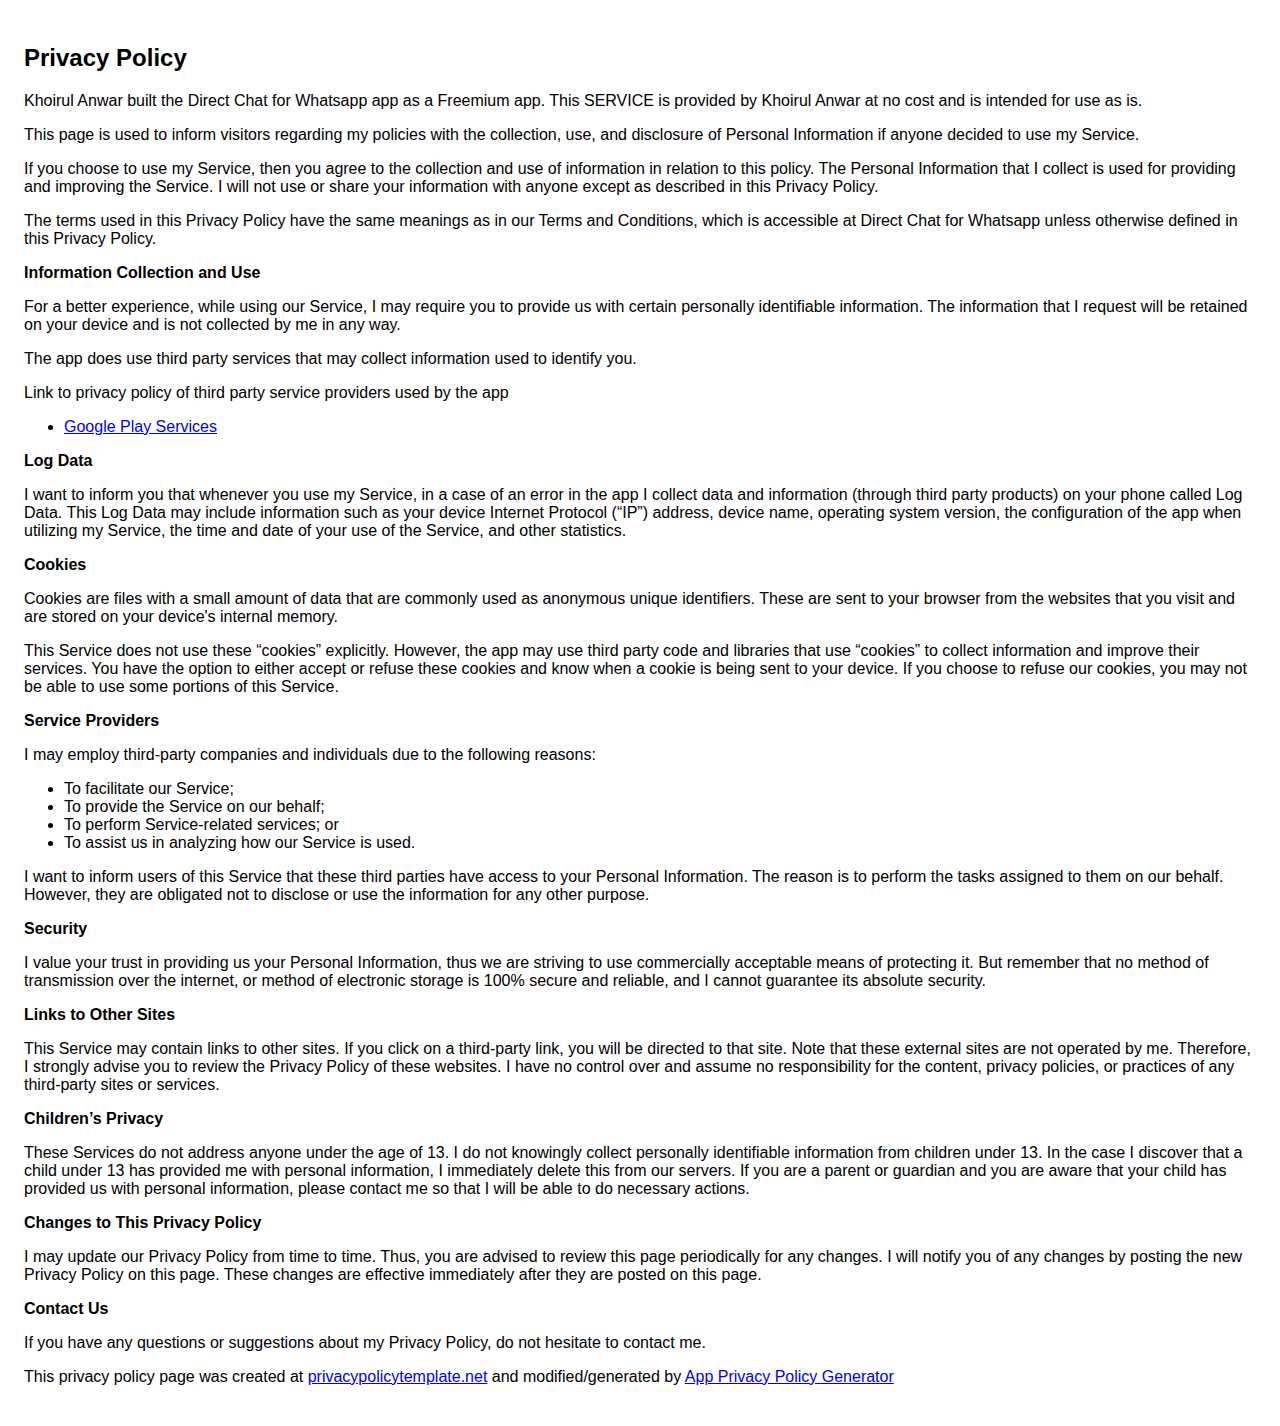
<file: privacy_policy.html>
<!DOCTYPE html>
    <html>
    <head>
      <meta charset='utf-8'>
      <meta name='viewport' content='width=device-width'>
      <title>Privacy Policy</title>
      <style> body { font-family: 'Helvetica Neue', Helvetica, Arial, sans-serif; padding:1em; } </style>
    </head>
    <body>
    <h2>Privacy Policy</h2> <p> Khoirul Anwar built the Direct Chat for Whatsapp app as a Freemium app. This SERVICE is provided by
                    Khoirul Anwar at no cost and is intended for use as is.
                  </p> <p>This page is used to inform visitors regarding my policies with the collection, use, and disclosure
                    of Personal Information if anyone decided to use my Service.
                  </p> <p>If you choose to use my Service, then you agree to the collection and use of information in
                    relation to this policy. The Personal Information that I collect is used for providing and improving
                    the Service. I will not use or share your information with anyone except as described
                    in this Privacy Policy.
                  </p> <p>The terms used in this Privacy Policy have the same meanings as in our Terms and Conditions, which is
                    accessible at Direct Chat for Whatsapp unless otherwise defined in this Privacy Policy.
                  </p> <p><strong>Information Collection and Use</strong></p> <p>For a better experience, while using our Service, I may require you to provide us with certain
                    personally identifiable information. The information that I request will be retained on your device and is not collected by me in any way.
                  </p> <p>The app does use third party services that may collect information used to identify you.</p> <div><p>Link to privacy policy of third party service providers used by the app</p> <ul><li><a href="https://www.google.com/policies/privacy/" target="_blank">Google Play Services</a></li><!----><!----><!----><!----><!----><!----><!----></ul></div> <p><strong>Log Data</strong></p> <p> I want to inform you that whenever you use my Service, in a case of
                    an error in the app I collect data and information (through third party products) on your phone
                    called Log Data. This Log Data may include information such as your device Internet Protocol (“IP”) address,
                    device name, operating system version, the configuration of the app when utilizing my Service,
                    the time and date of your use of the Service, and other statistics.
                  </p> <p><strong>Cookies</strong></p> <p>Cookies are files with a small amount of data that are commonly used as anonymous unique identifiers.
                    These are sent to your browser from the websites that you visit and are stored on your device's internal
                    memory.
                  </p> <p>This Service does not use these “cookies” explicitly. However, the app may use third party code and
                    libraries that use “cookies” to collect information and improve their services. You have the option to
                    either accept or refuse these cookies and know when a cookie is being sent to your device. If you choose
                    to refuse our cookies, you may not be able to use some portions of this Service.
                  </p> <p><strong>Service Providers</strong></p> <p> I may employ third-party companies and individuals due to the following reasons:</p> <ul><li>To facilitate our Service;</li> <li>To provide the Service on our behalf;</li> <li>To perform Service-related services; or</li> <li>To assist us in analyzing how our Service is used.</li></ul> <p> I want to inform users of this Service that these third parties have access to
                    your Personal Information. The reason is to perform the tasks assigned to them on our behalf. However,
                    they are obligated not to disclose or use the information for any other purpose.
                  </p> <p><strong>Security</strong></p> <p> I value your trust in providing us your Personal Information, thus we are striving
                    to use commercially acceptable means of protecting it. But remember that no method of transmission over
                    the internet, or method of electronic storage is 100% secure and reliable, and I cannot guarantee
                    its absolute security.
                  </p> <p><strong>Links to Other Sites</strong></p> <p>This Service may contain links to other sites. If you click on a third-party link, you will be directed
                    to that site. Note that these external sites are not operated by me. Therefore, I strongly
                    advise you to review the Privacy Policy of these websites. I have no control over
                    and assume no responsibility for the content, privacy policies, or practices of any third-party sites
                    or services.
                  </p> <p><strong>Children’s Privacy</strong></p> <p>These Services do not address anyone under the age of 13. I do not knowingly collect
                    personally identifiable information from children under 13. In the case I discover that a child
                    under 13 has provided me with personal information, I immediately delete this from
                    our servers. If you are a parent or guardian and you are aware that your child has provided us with personal
                    information, please contact me so that I will be able to do necessary actions.
                  </p> <p><strong>Changes to This Privacy Policy</strong></p> <p> I may update our Privacy Policy from time to time. Thus, you are advised to review
                    this page periodically for any changes. I will notify you of any changes by posting
                    the new Privacy Policy on this page. These changes are effective immediately after they are posted on
                    this page.
                  </p> <p><strong>Contact Us</strong></p> <p>If you have any questions or suggestions about my Privacy Policy, do not hesitate to contact
                    me.
                  </p> <p>This privacy policy page was created at <a href="https://privacypolicytemplate.net" target="_blank">privacypolicytemplate.net</a>
                    and modified/generated by <a href="https://app-privacy-policy-generator.firebaseapp.com/" target="_blank">App
                      Privacy Policy Generator</a></p>
    </body>
    </html>
</file>
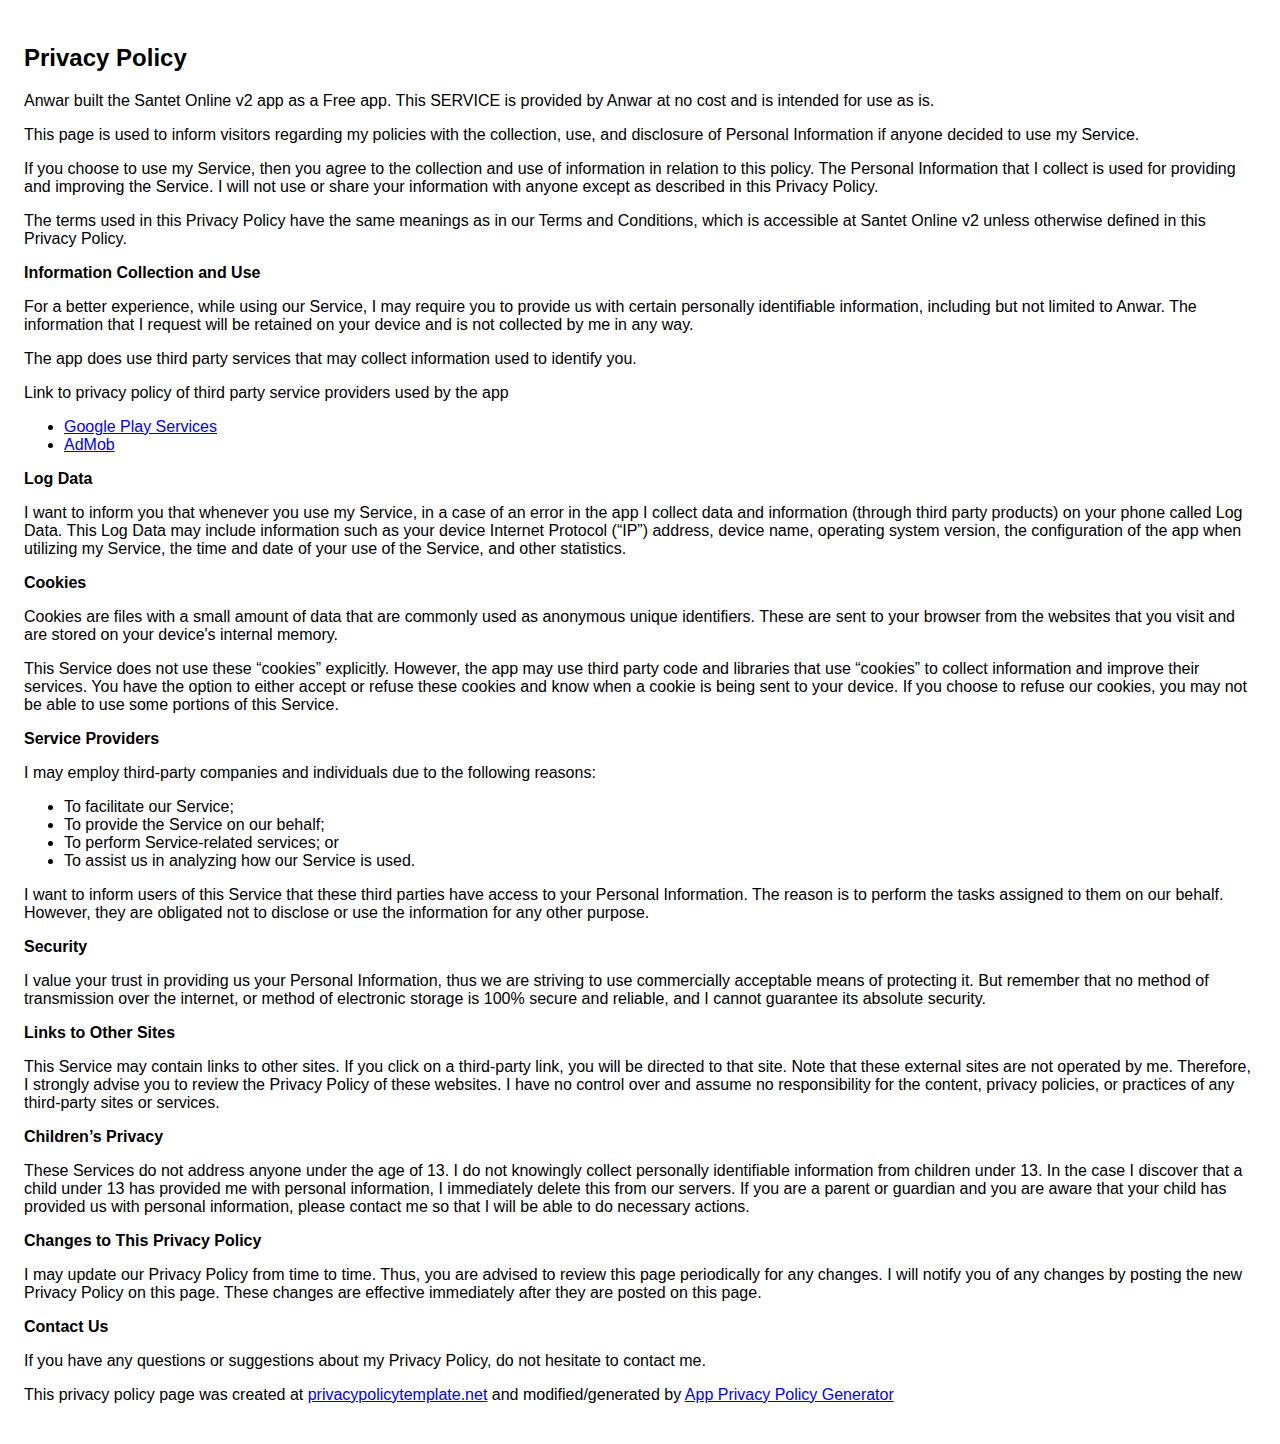
<file: santet-online-v2.html>
<!DOCTYPE html><html> <head> <meta charset="utf-8"> <meta name="viewport" content="width=device-width"> <title>Privacy Policy</title> <style>body{font-family: "Helvetica Neue", Helvetica, Arial, sans-serif; padding:1em;}</style></head> <body><h2>Privacy Policy</h2> <p> Anwar built the Santet Online v2 app as a Free app. This SERVICE is provided by Anwar at no cost and is intended for use as is.
                  </p> <p>This page is used to inform visitors regarding my policies with the collection, use, and
                    disclosure of Personal Information if anyone decided to use my Service.
                  </p> <p>If you choose to use my Service, then you agree to the collection and use of information in relation
                    to this policy. The Personal Information that I collect is used for providing and improving the
                    Service. I will not use or share your information with anyone except as described
                    in this Privacy Policy.
                  </p> <p>The terms used in this Privacy Policy have the same meanings as in our Terms and Conditions, which is accessible
                    at Santet Online v2 unless otherwise defined in this Privacy Policy.
                  </p> <p><strong>Information Collection and Use</strong></p> <p>For a better experience, while using our Service, I may require you to provide us with certain
                    personally identifiable information, including but not limited to Anwar. The information that I request will be retained on your device and is not collected by me in any way.
                  </p> <p>The app does use third party services that may collect information used to identify you.</p> <div><p>Link to privacy policy of third party service providers used by the app</p> <ul><li><a href="https://www.google.com/policies/privacy/" target="_blank">Google Play Services</a></li> <li><a href="https://support.google.com/admob/answer/6128543?hl=en" target="_blank">AdMob</a></li> <!----> <!----> <!----> <!----></ul></div> <p><strong>Log Data</strong></p> <p> I want to inform you that whenever you use my Service, in a case of an
                    error in the app I collect data and information (through third party products) on your phone
                    called Log Data. This Log Data may include information such as your device Internet Protocol (“IP”) address,
                    device name, operating system version, the configuration of the app when utilizing my Service,
                    the time and date of your use of the Service, and other statistics.
                  </p> <p><strong>Cookies</strong></p> <p>Cookies are files with a small amount of data that are commonly used as anonymous unique identifiers. These
                    are sent to your browser from the websites that you visit and are stored on your device's internal memory.
                  </p> <p>This Service does not use these “cookies” explicitly. However, the app may use third party code and libraries
                    that use “cookies” to collect information and improve their services. You have the option to either
                    accept or refuse these cookies and know when a cookie is being sent to your device. If you choose to
                    refuse our cookies, you may not be able to use some portions of this Service.
                  </p> <p><strong>Service Providers</strong></p> <p> I may employ third-party companies and individuals due to the following reasons:</p> <ul><li>To facilitate our Service;</li> <li>To provide the Service on our behalf;</li> <li>To perform Service-related services; or</li> <li>To assist us in analyzing how our Service is used.</li></ul> <p> I want to inform users of this Service that these third parties have access to your
                    Personal Information. The reason is to perform the tasks assigned to them on our behalf. However, they
                    are obligated not to disclose or use the information for any other purpose.
                  </p> <p><strong>Security</strong></p> <p> I value your trust in providing us your Personal Information, thus we are striving
                    to use commercially acceptable means of protecting it. But remember that no method of transmission over
                    the internet, or method of electronic storage is 100% secure and reliable, and I cannot guarantee
                    its absolute security.
                  </p> <p><strong>Links to Other Sites</strong></p> <p>This Service may contain links to other sites. If you click on a third-party link, you will be directed
                    to that site. Note that these external sites are not operated by me. Therefore, I strongly
                    advise you to review the Privacy Policy of these websites. I have no control over
                    and assume no responsibility for the content, privacy policies, or practices of any third-party sites
                    or services.
                  </p> <p><strong>Children’s Privacy</strong></p> <p>These Services do not address anyone under the age of 13. I do not knowingly collect
                    personally identifiable information from children under 13. In the case I discover that a child
                    under 13 has provided me with personal information, I immediately delete this from
                    our servers. If you are a parent or guardian and you are aware that your child has provided us with personal
                    information, please contact me so that I will be able to do necessary actions.
                  </p> <p><strong>Changes to This Privacy Policy</strong></p> <p> I may update our Privacy Policy from time to time. Thus, you are advised to review
                    this page periodically for any changes. I will notify you of any changes by posting
                    the new Privacy Policy on this page. These changes are effective immediately after they are posted on
                    this page.
                  </p> <p><strong>Contact Us</strong></p> <p>If you have any questions or suggestions about my Privacy Policy, do not hesitate to contact
                    me.
                  </p> <p>This privacy policy page was created at <a href="https://privacypolicytemplate.net" target="_blank">privacypolicytemplate.net</a>                    and modified/generated by <a href="https://app-privacy-policy-generator.firebaseapp.com/" target="_blank">App Privacy Policy Generator</a></p></body></html>
</file>
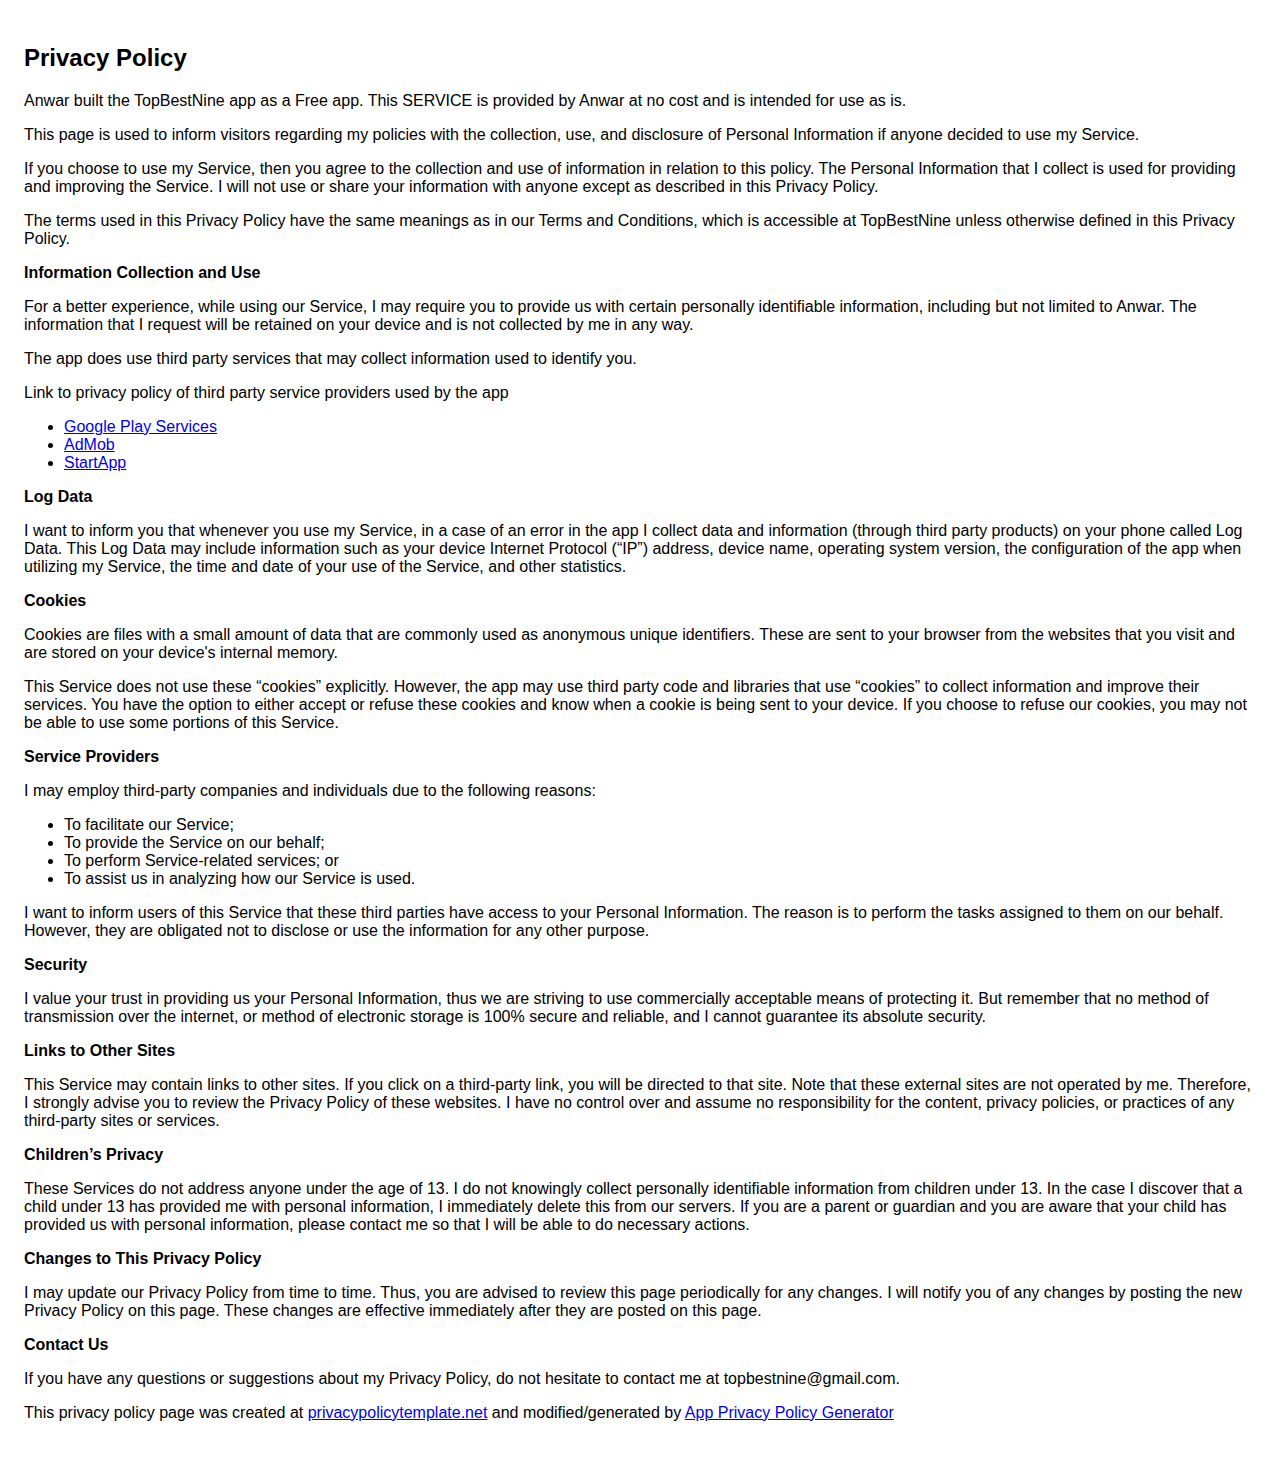
<file: top-best-nine.html>
<!DOCTYPE html>
    <html>
    <head>
      <meta charset='utf-8'>
      <meta name='viewport' content='width=device-width'>
      <title>Privacy Policy</title>
      <style> body { font-family: 'Helvetica Neue', Helvetica, Arial, sans-serif; padding:1em; } </style>
    </head>
    <body>
    <h2>Privacy Policy</h2> <p>
                    Anwar built the TopBestNine app as
                    a Free app. This SERVICE is provided by
                    Anwar at no cost and is intended for
                    use as is.
                  </p> <p>
                    This page is used to inform visitors regarding
                    my policies with the collection, use, and
                    disclosure of Personal Information if anyone decided to use
                    my Service.
                  </p> <p>
                    If you choose to use my Service, then you agree
                    to the collection and use of information in relation to this
                    policy. The Personal Information that I collect is
                    used for providing and improving the Service.
                    I will not use or share your
                    information with anyone except as described in this Privacy
                    Policy.
                  </p> <p>
                    The terms used in this Privacy Policy have the same meanings
                    as in our Terms and Conditions, which is accessible at
                    TopBestNine unless otherwise defined in this Privacy
                    Policy.
                  </p> <p><strong>Information Collection and Use</strong></p> <p>
                    For a better experience, while using our Service,
                    I may require you to provide us with certain
                    personally identifiable information, including but not limited to Anwar. The
                    information that I request will be
                    retained on your device and is not collected by me in any way.
                  </p> <p>
                    The app does use third party services that may collect
                    information used to identify you.
                  </p> <div><p>
                      Link to privacy policy of third party service providers
                      used by the app
                    </p> <ul><li><a href="https://www.google.com/policies/privacy/" target="_blank">Google Play Services</a></li><li><a href="https://support.google.com/admob/answer/6128543?hl=en" target="_blank">AdMob</a></li><li><a href="https://www.startapp.com/policy/privacy-policy/" target="_blank">StartApp</a></li><!----><!----><!----><!----><!----><!----><!----><!----><!----><!----><!----><!----></ul></div> <p><strong>Log Data</strong></p> <p>
                    I want to inform you that whenever
                    you use my Service, in a case of an error in the
                    app I collect data and information (through third
                    party products) on your phone called Log Data. This Log Data
                    may include information such as your device Internet
                    Protocol (“IP”) address, device name, operating system
                    version, the configuration of the app when utilizing
                    my Service, the time and date of your use of the
                    Service, and other statistics.
                  </p> <p><strong>Cookies</strong></p> <p>
                    Cookies are files with a small amount of data that are
                    commonly used as anonymous unique identifiers. These are
                    sent to your browser from the websites that you visit and
                    are stored on your device's internal memory.
                  </p> <p>
                    This Service does not use these “cookies” explicitly.
                    However, the app may use third party code and libraries that
                    use “cookies” to collect information and improve their
                    services. You have the option to either accept or refuse
                    these cookies and know when a cookie is being sent to your
                    device. If you choose to refuse our cookies, you may not be
                    able to use some portions of this Service.
                  </p> <p><strong>Service Providers</strong></p> <p>
                    I may employ third-party companies
                    and individuals due to the following reasons:
                  </p> <ul><li>To facilitate our Service;</li> <li>To provide the Service on our behalf;</li> <li>To perform Service-related services; or</li> <li>To assist us in analyzing how our Service is used.</li></ul> <p>
                    I want to inform users of this
                    Service that these third parties have access to your
                    Personal Information. The reason is to perform the tasks
                    assigned to them on our behalf. However, they are obligated
                    not to disclose or use the information for any other
                    purpose.
                  </p> <p><strong>Security</strong></p> <p>
                    I value your trust in providing us
                    your Personal Information, thus we are striving to use
                    commercially acceptable means of protecting it. But remember
                    that no method of transmission over the internet, or method
                    of electronic storage is 100% secure and reliable, and
                    I cannot guarantee its absolute security.
                  </p> <p><strong>Links to Other Sites</strong></p> <p>
                    This Service may contain links to other sites. If you click
                    on a third-party link, you will be directed to that site.
                    Note that these external sites are not operated by
                    me. Therefore, I strongly advise you to
                    review the Privacy Policy of these websites.
                    I have no control over and assume no
                    responsibility for the content, privacy policies, or
                    practices of any third-party sites or services.
                  </p> <p><strong>Children’s Privacy</strong></p> <p>
                    These Services do not address anyone under the age of 13.
                    I do not knowingly collect personally
                    identifiable information from children under 13. In the case
                    I discover that a child under 13 has provided
                    me with personal information,
                    I immediately delete this from our servers. If you
                    are a parent or guardian and you are aware that your child
                    has provided us with personal information, please contact
                    me so that I will be able to do
                    necessary actions.
                  </p> <p><strong>Changes to This Privacy Policy</strong></p> <p>
                    I may update our Privacy Policy from
                    time to time. Thus, you are advised to review this page
                    periodically for any changes. I will
                    notify you of any changes by posting the new Privacy Policy
                    on this page. These changes are effective immediately after
                    they are posted on this page.
                  </p> <p><strong>Contact Us</strong></p> <p>
                    If you have any questions or suggestions about
                    my Privacy Policy, do not hesitate to contact
                    me at topbestnine@gmail.com.
                  </p> <p>
                    This privacy policy page was created at
                    <a href="https://privacypolicytemplate.net" target="_blank">privacypolicytemplate.net</a>
                    and modified/generated by
                    <a href="https://app-privacy-policy-generator.firebaseapp.com/" target="_blank">App Privacy Policy Generator</a></p>
    </body>
    </html>
</file>
<file: style.css>
*{box-sizing:border-box}body{margin:0;background:#0b0e14;color:#e6e6e6;font-family:system-ui,-apple-system,Segoe UI,Roboto,Arial}
#jsError{position:fixed;top:0;left:0;right:0;background:#ef4444;color:#fff;padding:8px 12px;z-index:1000}
#topbar{display:flex;align-items:center;gap:8px;padding:8px 12px;background:#121826;position:sticky;top:0;z-index:50;pointer-events:auto}
#topbar h1{font-size:16px;margin:0}
#togglePanel{background:#1f2937;border:none;color:#fff;padding:6px 10px;border-radius:8px;font-size:18px}
#statusDot{margin-left:8px}
.st-ok{color:#22c55e}.st-bad{color:#ef4444}
#panel{background:#0f172a;overflow:hidden;transition:max-height .25s ease;padding:8px 12px;z-index:40;position:relative;pointer-events:auto}
#panel.open{max-height:460px}#panel:not(.open){max-height:0;padding-top:0;padding-bottom:0}
.controls{display:flex;flex-wrap:wrap;gap:8px;align-items:center}
.controls button,.controls .file span{background:#1f2937;border:none;color:#fff;padding:8px 12px;border-radius:8px;cursor:pointer}
.controls button:disabled,.controls .file input:disabled + span{opacity:.5;cursor:not-allowed}
.controls .file{position:relative;overflow:hidden;display:inline-block}
.controls .file input{position:absolute;inset:0;opacity:0;cursor:pointer}
.controls .speed,.startfrom{display:flex;gap:6px;align-items:center;background:#0b1220;padding:6px 10px;border-radius:8px}
#game{display:block;width:100vw;background:#0a0a0a;touch-action:manipulation;pointer-events:auto}
#touchLanes{position:fixed;bottom:0;left:0;right:0;display:grid;grid-template-columns:repeat(4,1fr);gap:6px;padding:8px;background:#0b0e14;z-index:30;pointer-events:auto}
#touchLanes button{height:56px;border:none;border-radius:10px;background:#1f2937;color:#fff;font-size:18px}
#hud{position:fixed;top:8px;right:10px;background:#000c;padding:6px 8px;border-radius:6px;font-size:12px;z-index:60;white-space:pre;max-width:70vw}
.pulse{animation:pulse 1s infinite}@keyframes pulse{0%{box-shadow:0 0 0 0 rgba(34,197,94,.7)}70%{box-shadow:0 0 0 10px rgba(34,197,94,0)}100%{box-shadow:0 0 0 0 rgba(34,197,94,0)}}
</file>
